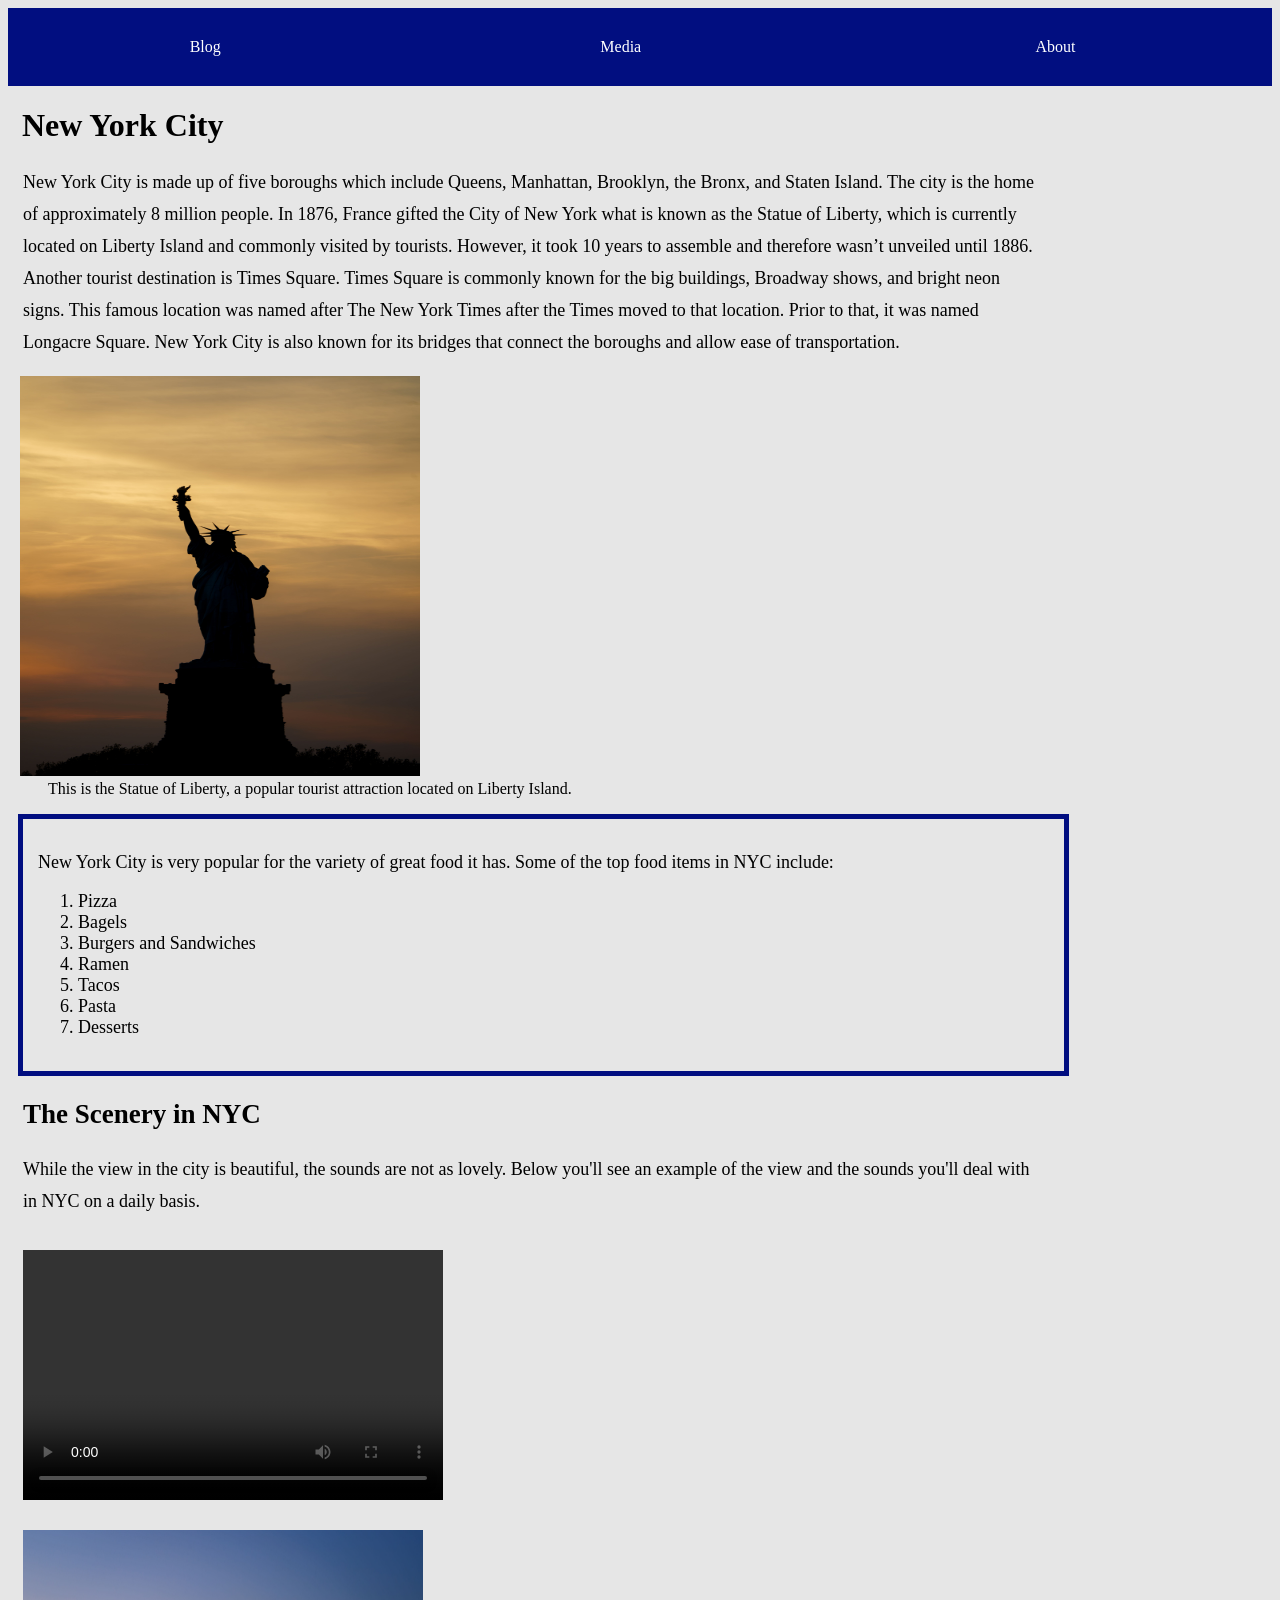
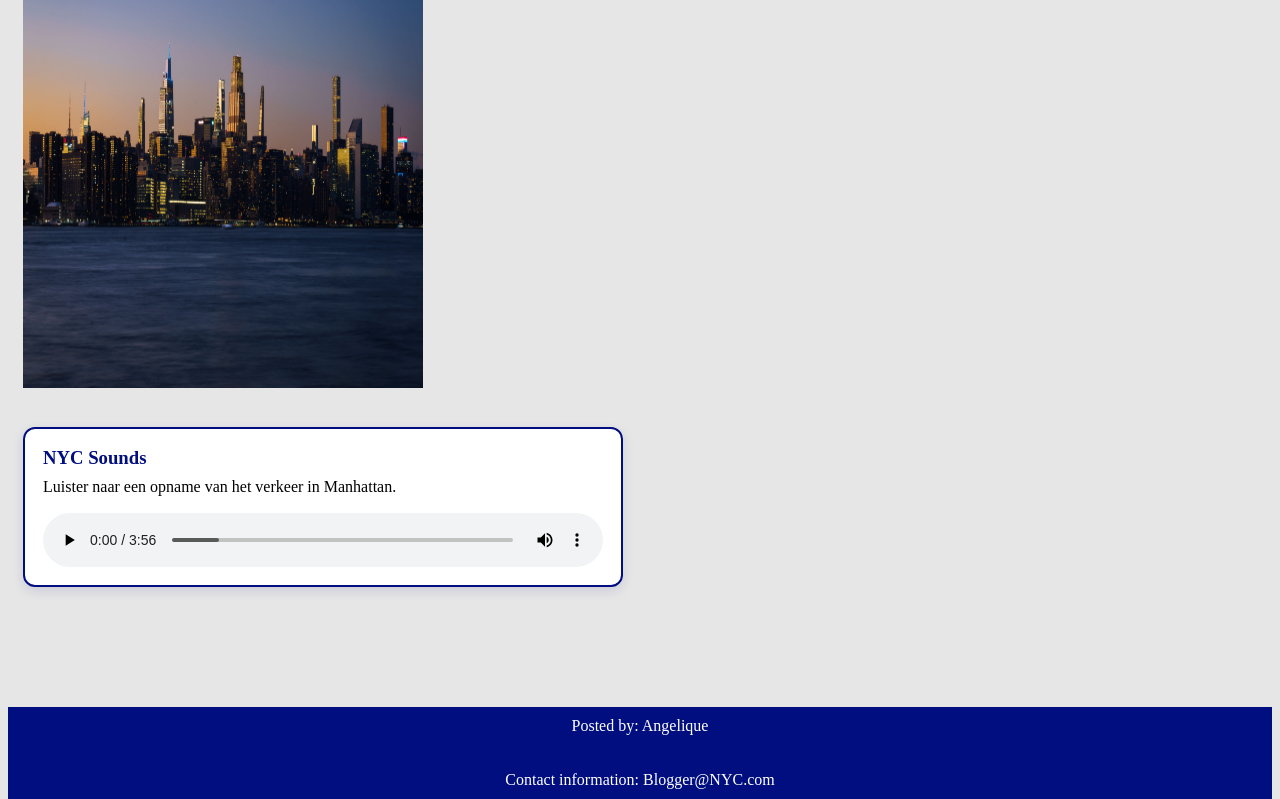
<file: Blog_Aside_Embed/index.html>
<!doctype html>
<html>
  <head>
    <link rel="stylesheet" href="styles.css" />
  </head>
  <body>
    <nav>
      <ul>
        <li><a href="">Blog</a></li>
        <li><a href="">Media</a></li>
        <li><a href=""> About</a></li>
        <li></li>
      </ul>
    </nav>
    <header>
      <h1>New York City</h1>
    </header>
    <main>
      <section id="blog">
        <article>
          <p>
            New York City is made up of five boroughs which include Queens,
            Manhattan, Brooklyn, the Bronx, and Staten Island. The city is the
            home of approximately 8 million people. In 1876, France gifted the
            City of New York what is known as the Statue of Liberty, which is
            currently located on Liberty Island and commonly visited by
            tourists. However, it took 10 years to assemble and therefore wasn’t
            unveiled until 1886. Another tourist destination is Times Square.
            Times Square is commonly known for the big buildings, Broadway
            shows, and bright neon signs. This famous location was named after
            The New York Times after the Times moved to that location. Prior to
            that, it was named Longacre Square. New York City is also known for
            its bridges that connect the boroughs and allow ease of
            transportation.
          </p>
        </article>
      </section>
      <figure>
        <img src="pexels-mateusz-17085986.jpg" />
        <figcaption>
          This is the Statue of Liberty, a popular tourist attraction located on
          Liberty Island.
        </figcaption>
      </figure>
      <aside>
        <p>
          New York City is very popular for the variety of great food it has.
          Some of the top food items in NYC include:
        </p>
        <ol>
          <li>Pizza</li>
          <li>Bagels</li>
          <li>Burgers and Sandwiches</li>
          <li>Ramen</li>
          <li>Tacos</li>
          <li>Pasta</li>
          <li>Desserts</li>
        </ol>
      </aside>
      <section id="media">
        <article>
          <h2>The Scenery in NYC</h2>
          <p>
            While the view in the city is beautiful, the sounds are not as
            lovely. Below you'll see an example of the view and the sounds
            you'll deal with in NYC on a daily basis.
          </p>
        </article>
        <video controls="" src="14682540_1080_1920_30fps.mp4"></video>
        <embed src="skylineNYC.jpg" />
        <figure class="audio-player">
          <figcaption>
            <h3 id="audio-title">NYC Sounds</h3>
            <p id="audio-description">
              Luister naar een opname van het verkeer in Manhattan.
            </p>
          </figcaption>
          <audio
            controls
            preload="metadata"
            aria-labelledby="audio-title audio-description"
          >
            <source
              src="jonathanslattermusic-manhattan-traffic-2-new-york-city-1994-486893.mp3"
              type="audio/mpeg"
            />
            Je browser ondersteunt geen audio. Je kunt het
            <a href="jonathanslattermusic-manhattan-traffic-2-new-york-city-1994-486893.mp3">
              audiobestand downloaden
            </a>.
          </audio>
        </figure>
      </section>
    </main>

    <footer id="about">
      <p>Posted by: Angelique</p>
      <p>Contact information: Blogger@NYC.com</p>
    </footer>
  </body>
</html>
</file>
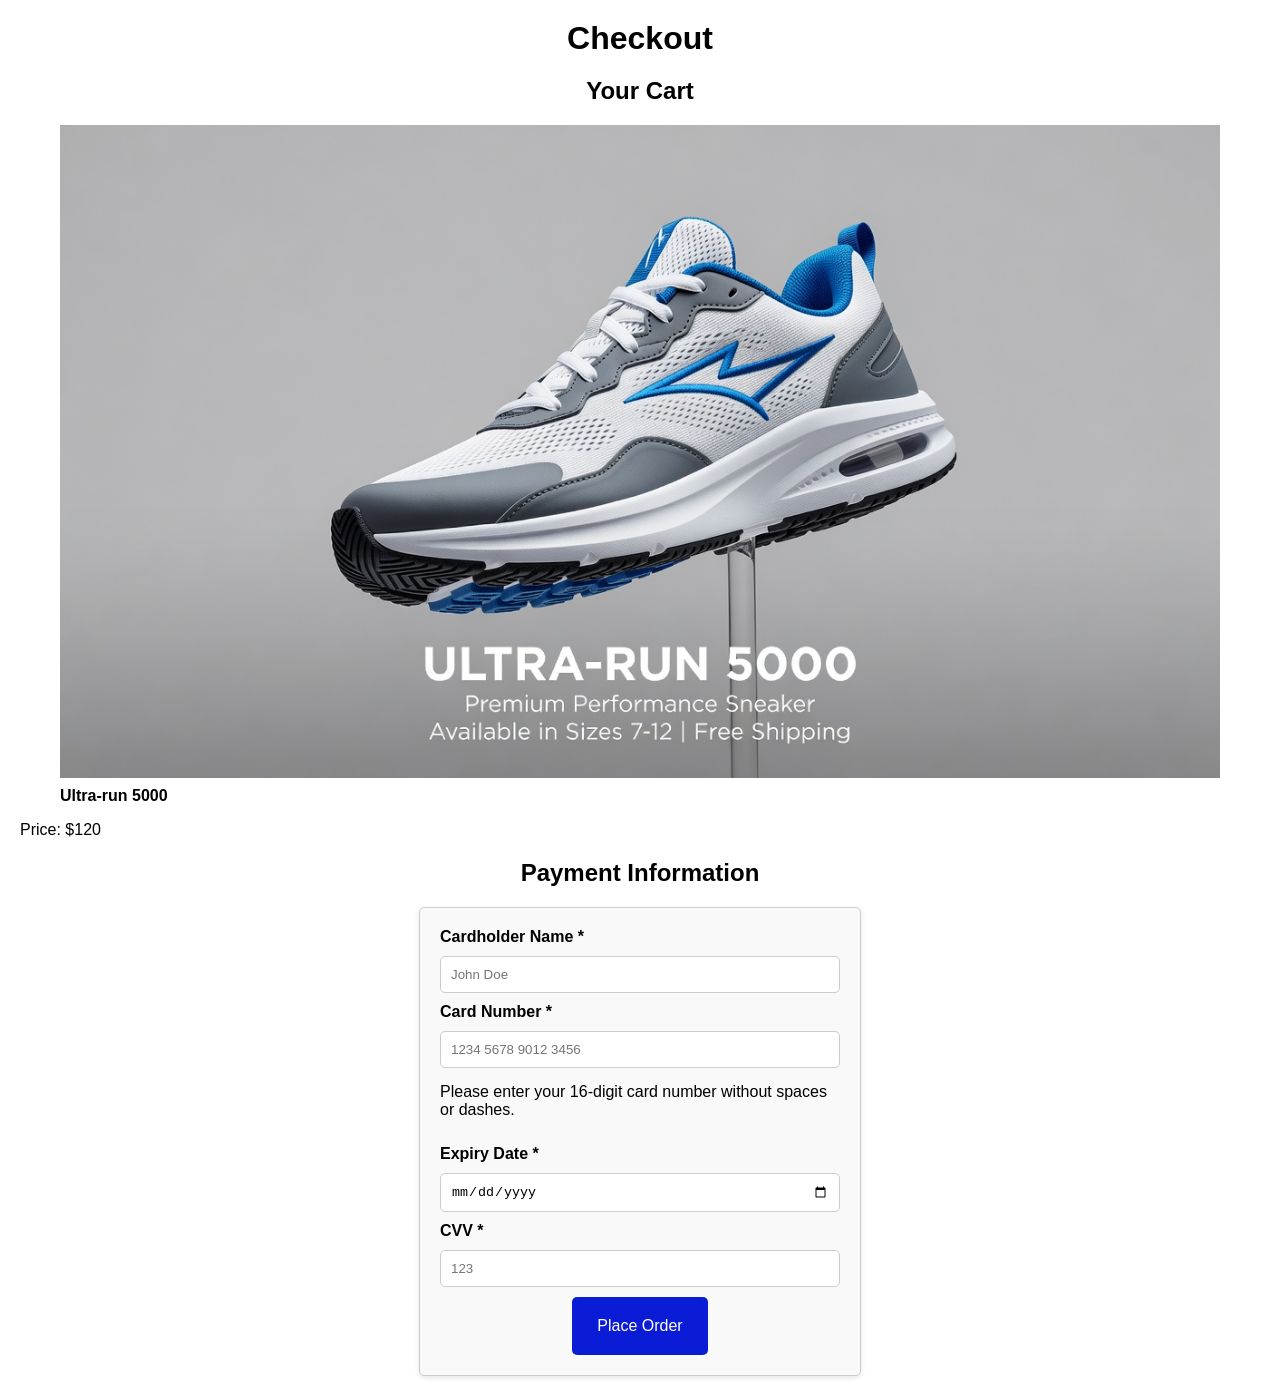
<file: CheckoutPage/index.html>
<!doctype html>

<html lang="en">
  <head>
    <meta name="viewport" content="width=device-width, initial-scale=1.0" />
    <meta charset="UTF-8" />

    <link rel="stylesheet" href="styles.css" />
    <title>Checkout Page</title>
  </head>

  <body>
    <header>
      <h1>Checkout</h1>
    </header>

    <main>
      <section aria-labelledby="cart-heading">
        <h2 id="cart-heading">Your Cart</h2>

        <figure>
          <img src="sneaker_afb.jpg" alt="Sneaker" />
          <figcaption>Ultra-run 5000</figcaption>
          <!-- figure caption for the product -->
        </figure>
        <!-- figure element for the product image and caption -->

        <p>Price: $120</p>
      </section>

      <section aria-labelledby="payment-heading">
        <!-- section for payment information -->
        <h2 id="payment-heading">Payment Information</h2>
        <form class="checkout-form">
          <label for="card-name">
            Cardholder Name <span aria-hidden="true">*</span>
          </label>
          <input
            id="card-name"
            type="text"
            name="card-name"
            placeholder="John Doe"
            autocomplete="cc-name"
            required
          />

          <label for="card-number">
            Card Number <span aria-hidden="true">*</span>
          </label>
          <input
            id="card-number"
            type="text"
            name="card-number"
            placeholder="1234 5678 9012 3456"
            inputmode="numeric"
            autocomplete="cc-number"
            aria-describedby="card-number-help"
            required
          />
          <p id="card-number-help">
            Please enter your 16-digit card number without spaces or dashes.
          </p>

          <label for="card-date">
            Expiry Date <span aria-hidden="true">*</span>
          </label>
          <input
            id="card-date"
            type="date"
            name="card-date"
            autocomplete="cc-exp"
            required
          />

          <label for="card-cvv"> CVV <span aria-hidden="true">*</span> </label>
          <input
            id="card-cvv"
            type="text"
            name="card-cvv"
            placeholder="123"
            inputmode="numeric"
            autocomplete="cc-csc"
            required
          />

          <button id="submit" type="submit">Place Order</button>
        </form>
      </section>
    </main>
  </body>
</html>
</file>
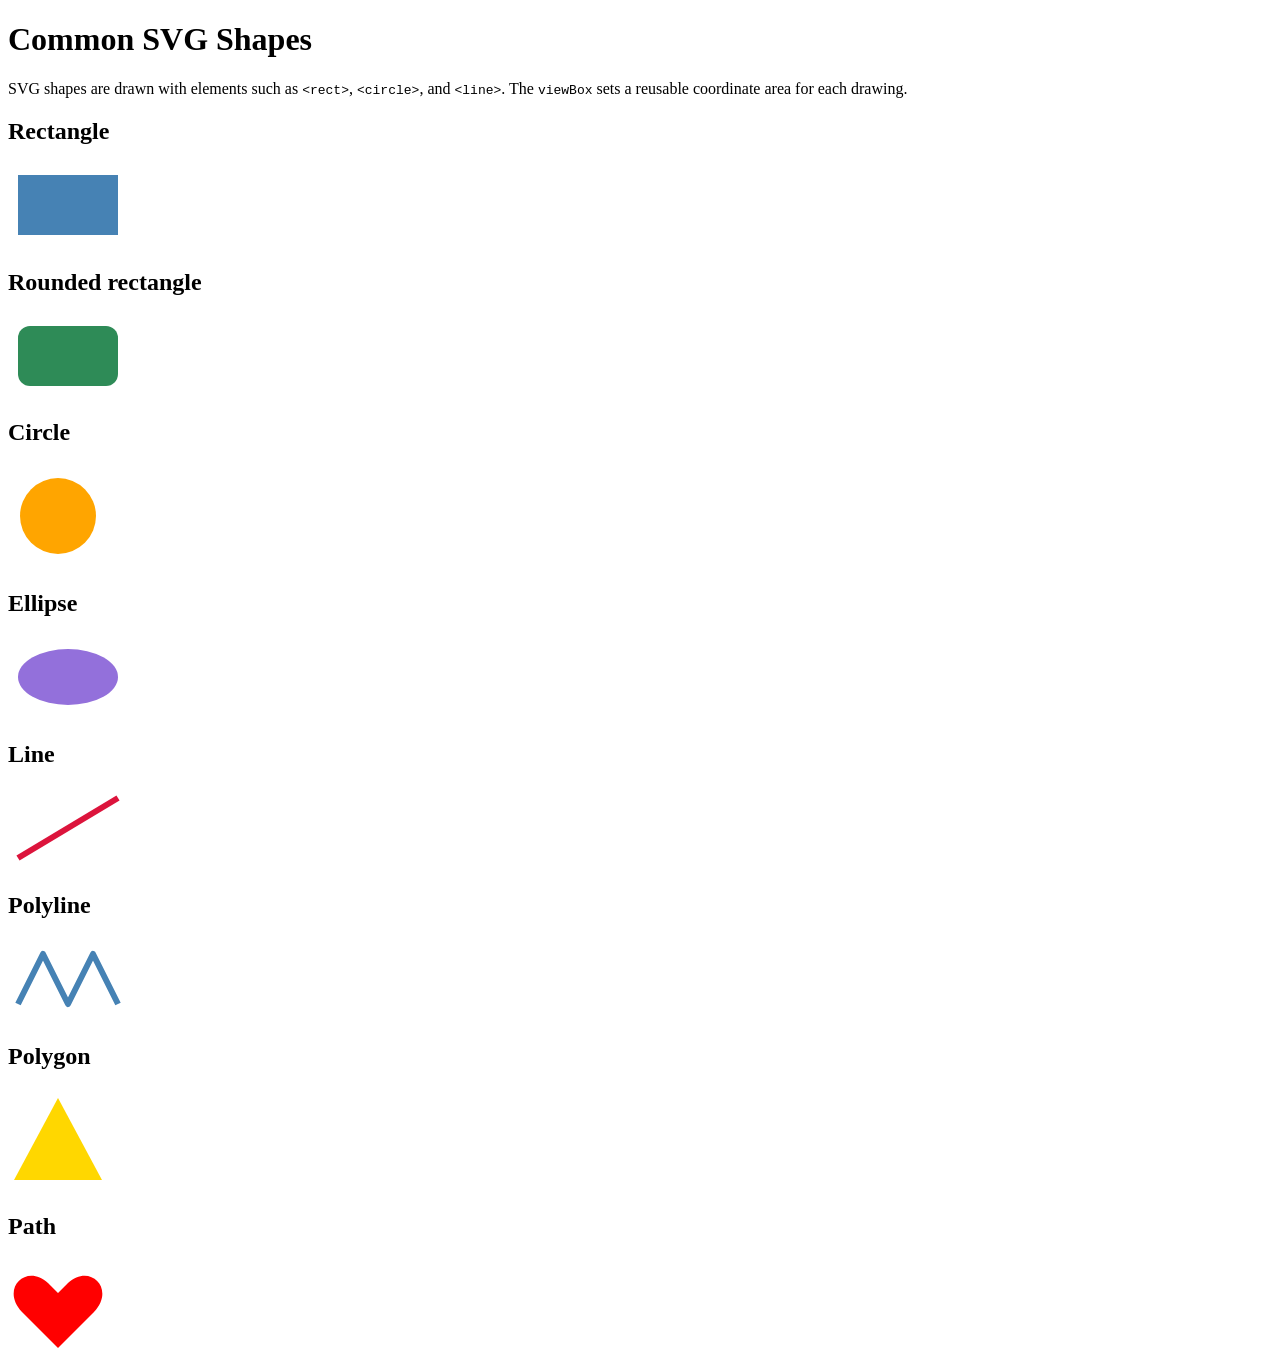
<file: Html_SVG/index.html>
<!DOCTYPE html>
<html lang="en">
  <head>
    <meta charset="UTF-8" />
    <meta name="viewport" content="width=device-width, initial-scale=1.0" />
    <title>Common SVG Shapes</title>
  </head>

  <body>
    <main>
      <h1>Common SVG Shapes</h1>
      <p>
        SVG shapes are drawn with elements such as <code>&lt;rect&gt;</code>,
        <code>&lt;circle&gt;</code>, and <code>&lt;line&gt;</code>. The
        <code>viewBox</code> sets a reusable coordinate area for each drawing.
      </p>

      <section>
        <h2>Rectangle</h2>
        <svg viewBox="0 0 120 80" width="120" height="80" role="img" aria-label="Blue rectangle">
          <rect x="10" y="10" width="100" height="60" fill="steelblue" />
        </svg>
      </section>

      <section>
        <h2>Rounded rectangle</h2>
        <svg viewBox="0 0 120 80" width="120" height="80" role="img" aria-label="Green rounded rectangle">
          <rect x="10" y="10" width="100" height="60" rx="12" fill="seagreen" />
        </svg>
      </section>

      <section>
        <h2>Circle</h2>
        <svg viewBox="0 0 100 100" width="100" height="100" role="img" aria-label="Orange circle">
          <circle cx="50" cy="50" r="38" fill="orange" />
        </svg>
      </section>

      <section>
        <h2>Ellipse</h2>
        <svg viewBox="0 0 120 80" width="120" height="80" role="img" aria-label="Purple ellipse">
          <ellipse cx="60" cy="40" rx="50" ry="28" fill="mediumpurple" />
        </svg>
      </section>

      <section>
        <h2>Line</h2>
        <svg viewBox="0 0 120 80" width="120" height="80" role="img" aria-label="Red diagonal line">
          <line x1="10" y1="70" x2="110" y2="10" stroke="crimson" stroke-width="6" />
        </svg>
      </section>

      <section>
        <h2>Polyline</h2>
        <svg viewBox="0 0 120 80" width="120" height="80" role="img" aria-label="Blue zigzag line">
          <polyline
            points="10,65 35,15 60,65 85,15 110,65"
            fill="none"
            stroke="steelblue"
            stroke-width="6"
            stroke-linejoin="round"
          />
        </svg>
      </section>

      <section>
        <h2>Polygon</h2>
        <svg viewBox="0 0 100 100" width="100" height="100" role="img" aria-label="Yellow triangle">
          <polygon points="50,8 94,90 6,90" fill="gold" />
        </svg>
      </section>

      <section>
        <h2>Path</h2>
        <svg viewBox="0 0 100 100" width="100" height="100" role="img" aria-label="Red heart">
          <path
            fill="red"
            d="M50 88 14 52C-8 29 18 3 40 23L50 33 60 23C82 3 108 29 86 52Z"
          />
        </svg>
      </section>
    </main>
  </body>
</html>
</file>
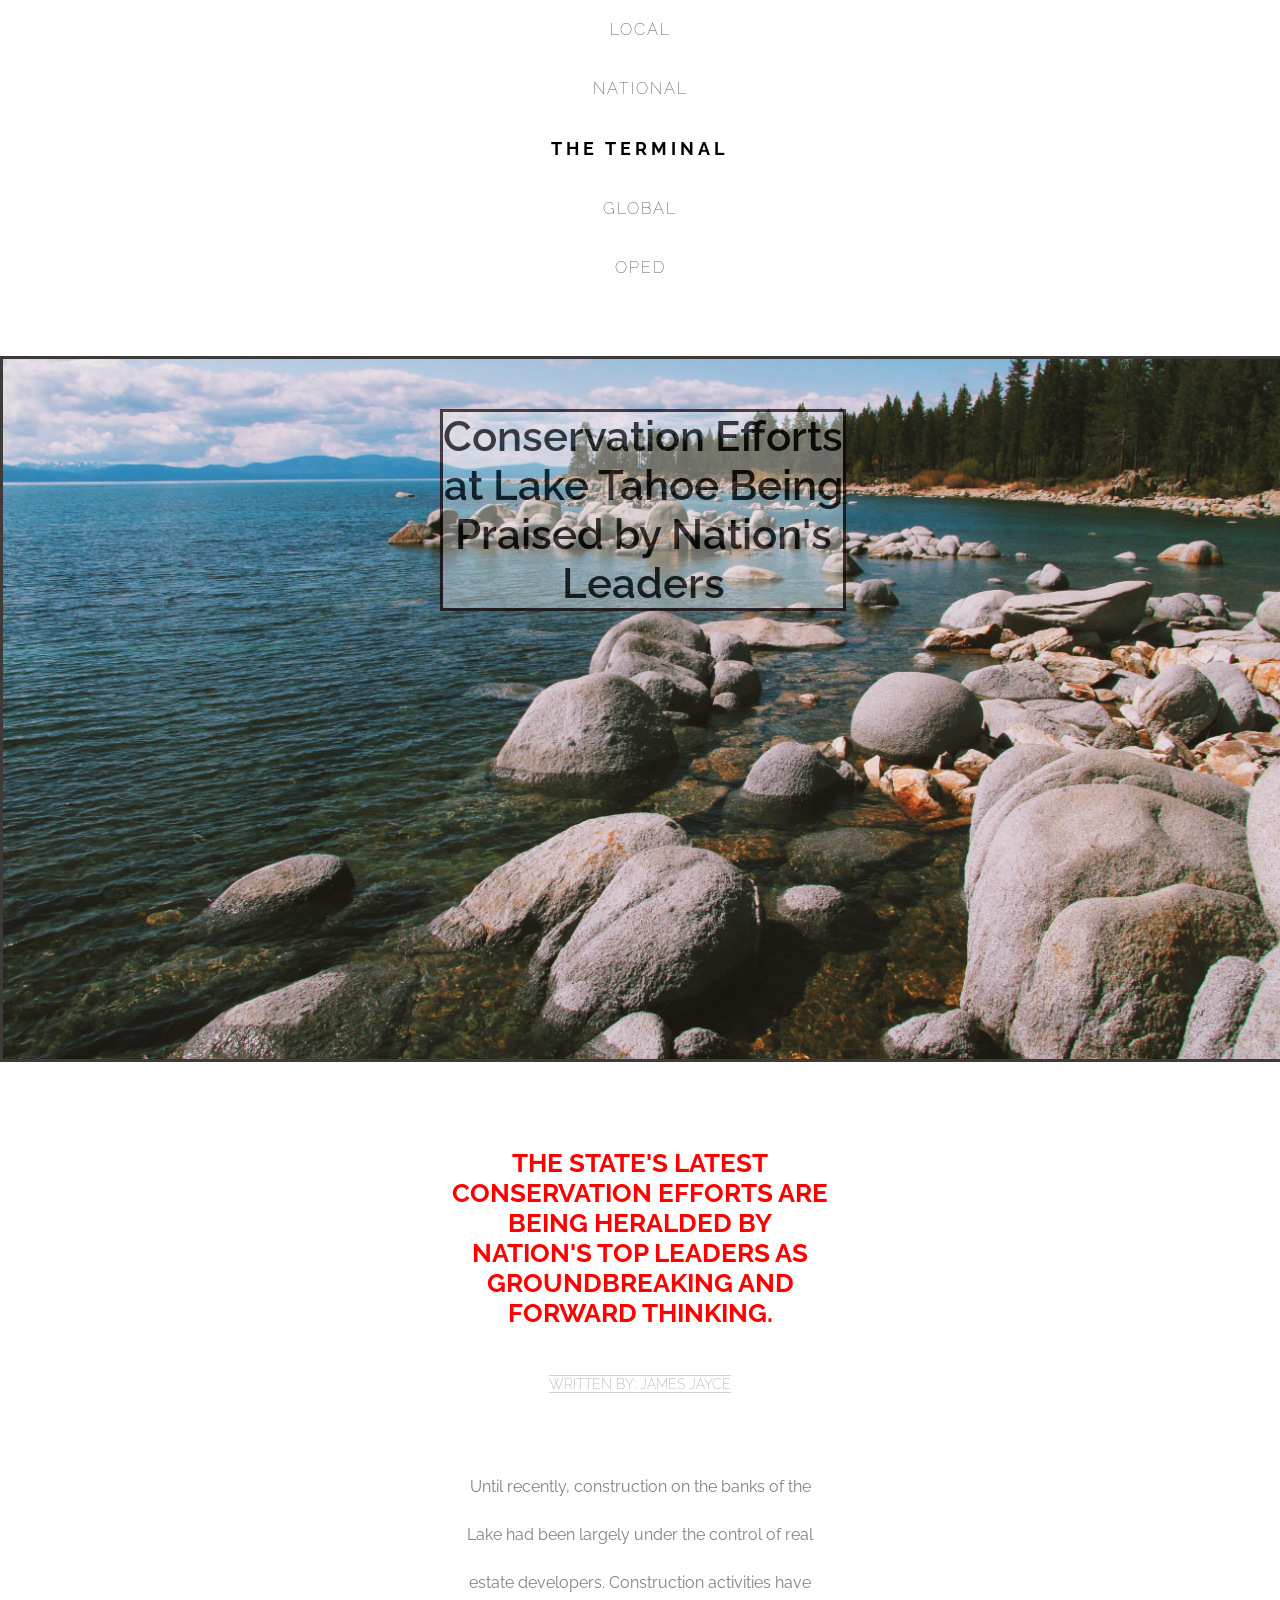
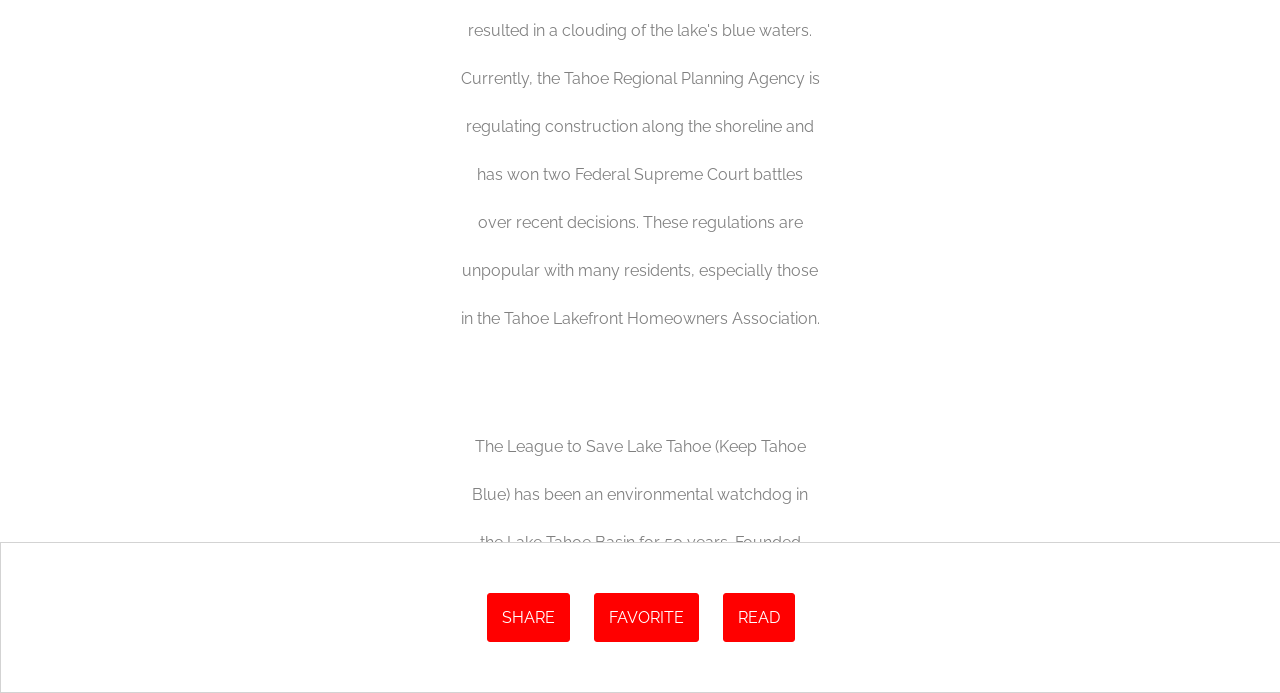
<file: LakeTahoeBoxModel/index.html>
<!doctype html>
<html>
  <head>
    <title>The Terminal - Your Source for Fact-Based News</title>
    <link
      href="https://fonts.googleapis.com/css?family=Amatic+SC|Raleway:100,200,600,700"
      rel="stylesheet"
    />
    <link rel="stylesheet" href="styles.css" />
  </head>
  <body>
    <nav class="navigation">
      <ul>
        <li>LOCAL</li>
        <li>NATIONAL</li>
        <li class="logo">THE TERMINAL</li>
        <li>GLOBAL</li>
        <li>OPED</li>
        <li class="donate">DONATE</li>
      </ul>
    </nav>

    <div id="banner">
      <div class="content">
        <h1>
          Conservation Efforts at Lake Tahoe Being Praised by Nation's Leaders
        </h1>
      </div>
    </div>

    <div id="main" class="content">
      <h3>
        THE STATE'S LATEST CONSERVATION EFFORTS ARE BEING HERALDED BY NATION'S
        TOP LEADERS AS GROUNDBREAKING AND FORWARD THINKING.
      </h3>
      <span class="byline">WRITTEN BY: JAMES JAYCE</span>
      <p>
        Until recently, construction on the banks of the Lake had been largely
        under the control of real estate developers. Construction activities
        have resulted in a clouding of the lake's blue waters. Currently, the
        Tahoe Regional Planning Agency is regulating construction along the
        shoreline and has won two Federal Supreme Court battles over recent
        decisions. These regulations are unpopular with many residents,
        especially those in the Tahoe Lakefront Homeowners Association.
      </p>

      <p>
        The League to Save Lake Tahoe (Keep Tahoe Blue) has been an
        environmental watchdog in the Lake Tahoe Basin for 50 years. Founded
        when a proposal to build a four-lane highway around the lake (with a
        bridge over the entrance to Emerald Bay) was proposed in 1957, the
        League has thwarted poorly designed development projects and
        environmentally unsound planning. The League embraces responsible and
        diversified use of the Lake's resources while protecting and restoring
        its natural attributes.
      </p>

      <div class="pull-quote">
        <h2>
          "THE LEAGUE EMBRACES RESPONSIBLE AND DIVERSIFIED USE OF THE LAKE'S
          RESOURCES WHILE PROTECTING AND RESTORING ITS NATURAL ATTRIBUTES"
        </h2>
      </div>

      <p>
        Since 1980, the Lake Tahoe Interagency Monitoring Program (LTIMP) has
        been measuring stream discharge and concentrations of nutrients and
        sediment in up to 10 tributary streams in the Lake Tahoe Basin,
        California-Nevada. The objectives of the LTIMP are to acquire and
        disseminate the water quality information necessary to support
        science-based environmental planning and decision making in the basin.
        The LTIMP is a cooperative program with support from 12 federal and
        state agencies with interests in the Tahoe Basin. This data set,
        together with more recently acquired data on urban runoff water quality,
        is being used by the Lahontan Regional Water Quality Control Board to
        develop a program (mandated by the Clean Water Act) to limit the flux of
        nutrients and fine sediment to the Lake.
      </p>

      <p>
        UC Davis remains a primary steward of the lake. The UC Davis Tahoe
        Environmental Research Center is dedicated to research, education and
        public outreach, and to providing objective scientific information for
        restoration and sustainable use of the Lake Tahoe Basin. Each year, it
        produces a well-publicized "State of the Lake" assessment report.
      </p>
    </div>

    <div class="share">
      <a href="#">SHARE</a>
      <a href="#">FAVORITE</a>
      <a href="#">READ</a>
    </div>
  </body>
</html>
</file>
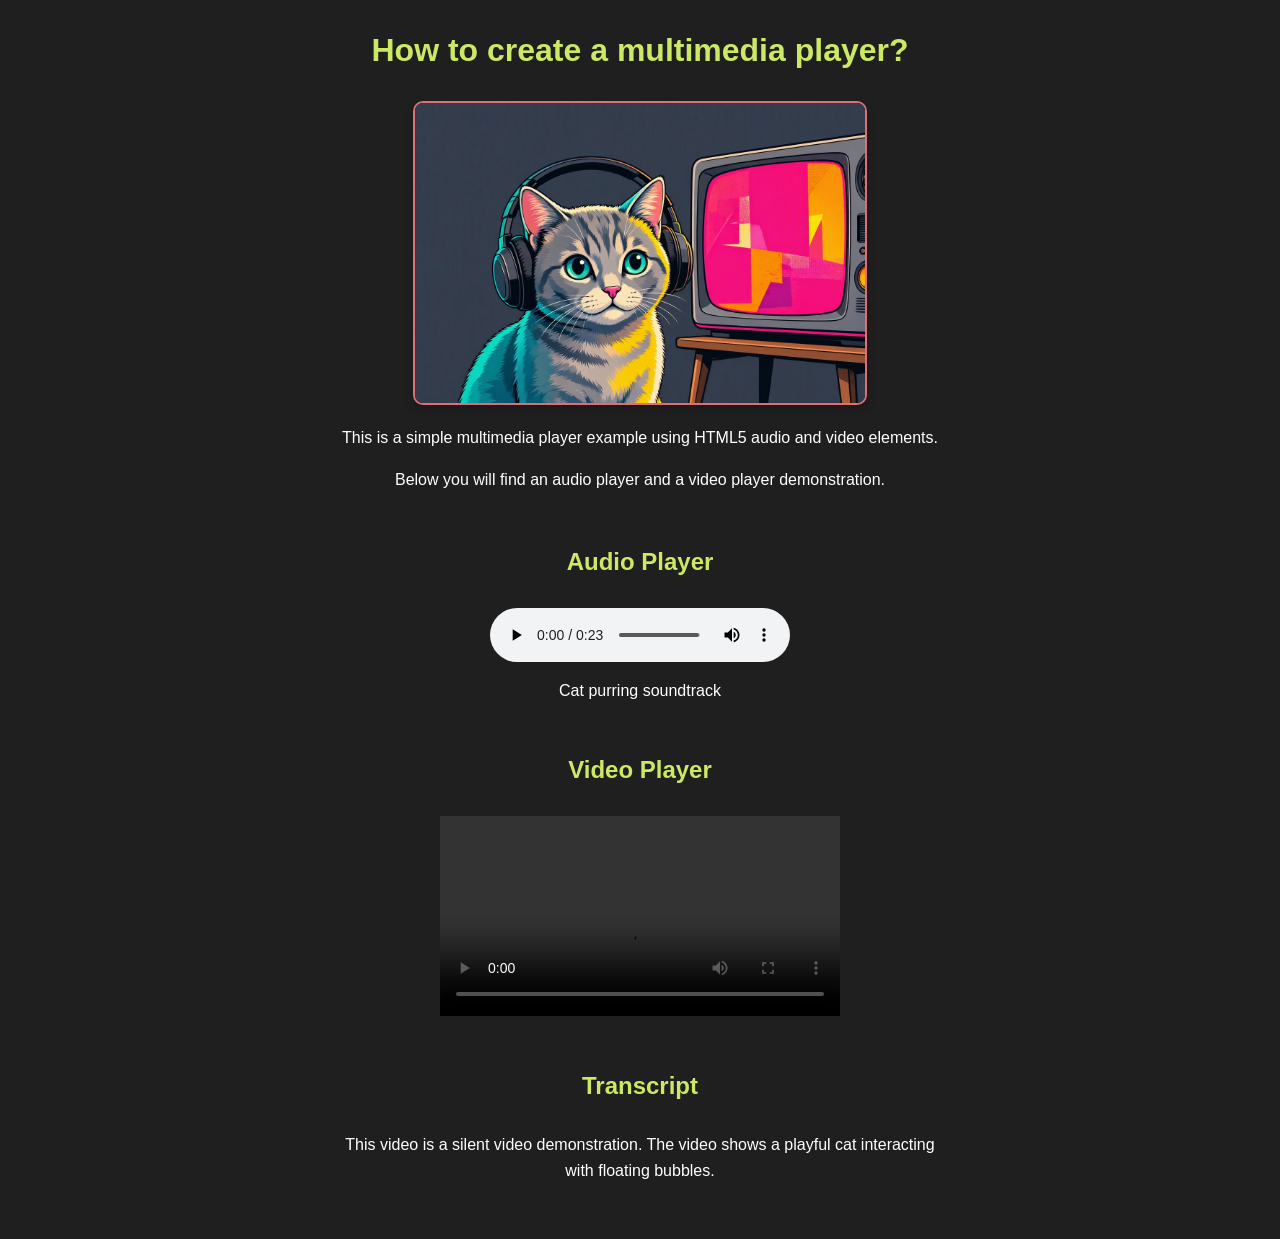
<file: MultiMediaPlayer/index.html>
<!doctype html>
<html lang="en">
  <head>
    <meta name="viewport" content="width=device-width, initial-scale=1.0" />
    <meta charset="UTF-8" />
    <link rel="stylesheet" href="styles.css" />
    <title>Multimedia Player</title>
  </head>
  <body>
    <h1>How to create a multimedia player?</h1>
    <img src="headphoneCat.jpg" alt="cat with headphones" width="450" />
    <p>
      This is a simple multimedia player example using HTML5 audio and video
      elements.
    </p>
    <p>Below you will find an audio player and a video player demonstration.</p>

    <section>
      <h2>Audio Player</h2>

      <figure>
        <audio controls aria-label="cat-soundtrack">
          <source src="real-cat-purring-sound-354510.mp3" type="audio/mp3" />
        </audio>
        <figcaption>Cat purring soundtrack</figcaption>
      </figure>
    </section>

    <section>
      <h2>Video Player</h2>

      <video controls width="400" aria-label="cat-bubbles">
        <source src="cat-video-small.mp4" type="video/mp4" />

        <!-- Subtitles track for the video 
        <track src="" kind="subtitles" srclang="en" label="English" /> -->
      </video>
    </section>

    <section>
      <h2>Transcript</h2>

      <p>
        This video is a silent video demonstration. The video shows a playful
        cat interacting with floating bubbles.
      </p>
    </section>
  </body>
</html>
</file>
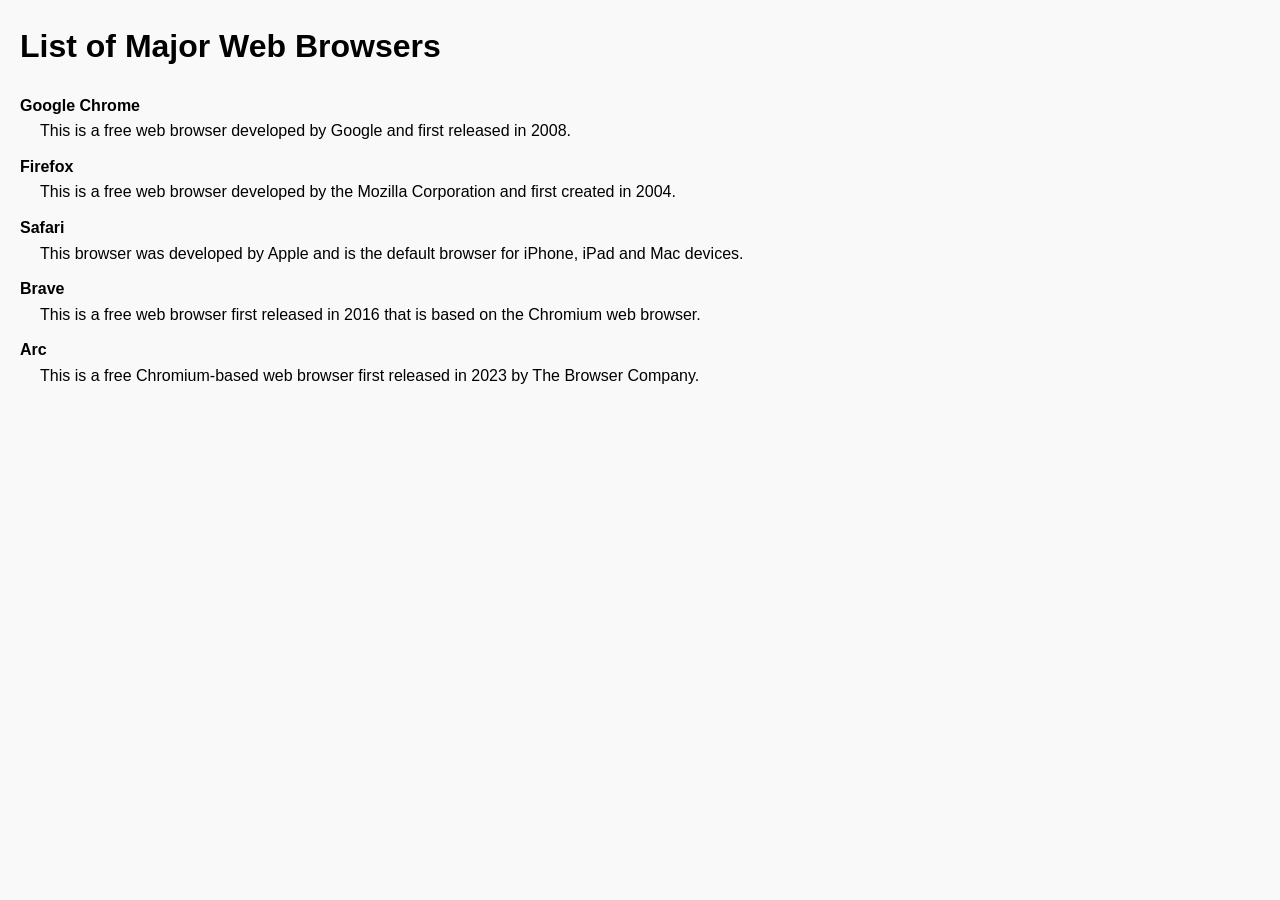
<file: pag_dl_dt_dd/index.html>
<!doctype html>

<html lang="en">
  <head>
    <meta charset="UTF-8" />
    <link rel="stylesheet" href="styles.css" />

    <meta name="viewport" content="width=device-width, initial-scale=1.0" />

    <title>List of Browsers and Descriptions</title>
  </head>

  <body>
    <h1>List of Major Web Browsers</h1>

    <dl>
      <!-- Definition list for major web browsers -->
      <dt>Google Chrome</dt>
      <!-- Definition term for Google Chrome -->

      <dd>
        <!-- Definition description for Google Chrome -->
        This is a free web browser developed by Google and first released in
        2008.
      </dd>

      <dt>Firefox</dt>
      <!-- Definition term for Firefox -->

      <dd>
        <!-- Definition description for Firefox -->
        This is a free web browser developed by the Mozilla Corporation and
        first created in 2004.
      </dd>

      <dt>Safari</dt>
      <!-- Definition term for Safari -->

      <dd>
        <!-- Definition description for Safari -->
        This browser was developed by Apple and is the default browser for
        iPhone, iPad and Mac devices.
      </dd>

      <dt>Brave</dt>
      <!-- Definition term for Brave -->

      <dd>
        <!-- Definition description for Brave -->
        This is a free web browser first released in 2016 that is based on the
        Chromium web browser.
      </dd>

      <dt>Arc</dt>
      <!-- Definition term for Arc -->

      <dd>
        <!-- Definition description for Arc -->
        This is a free Chromium-based web browser first released in 2023 by The
        Browser Company.
      </dd>
    </dl>
  </body>
</html>
</file>
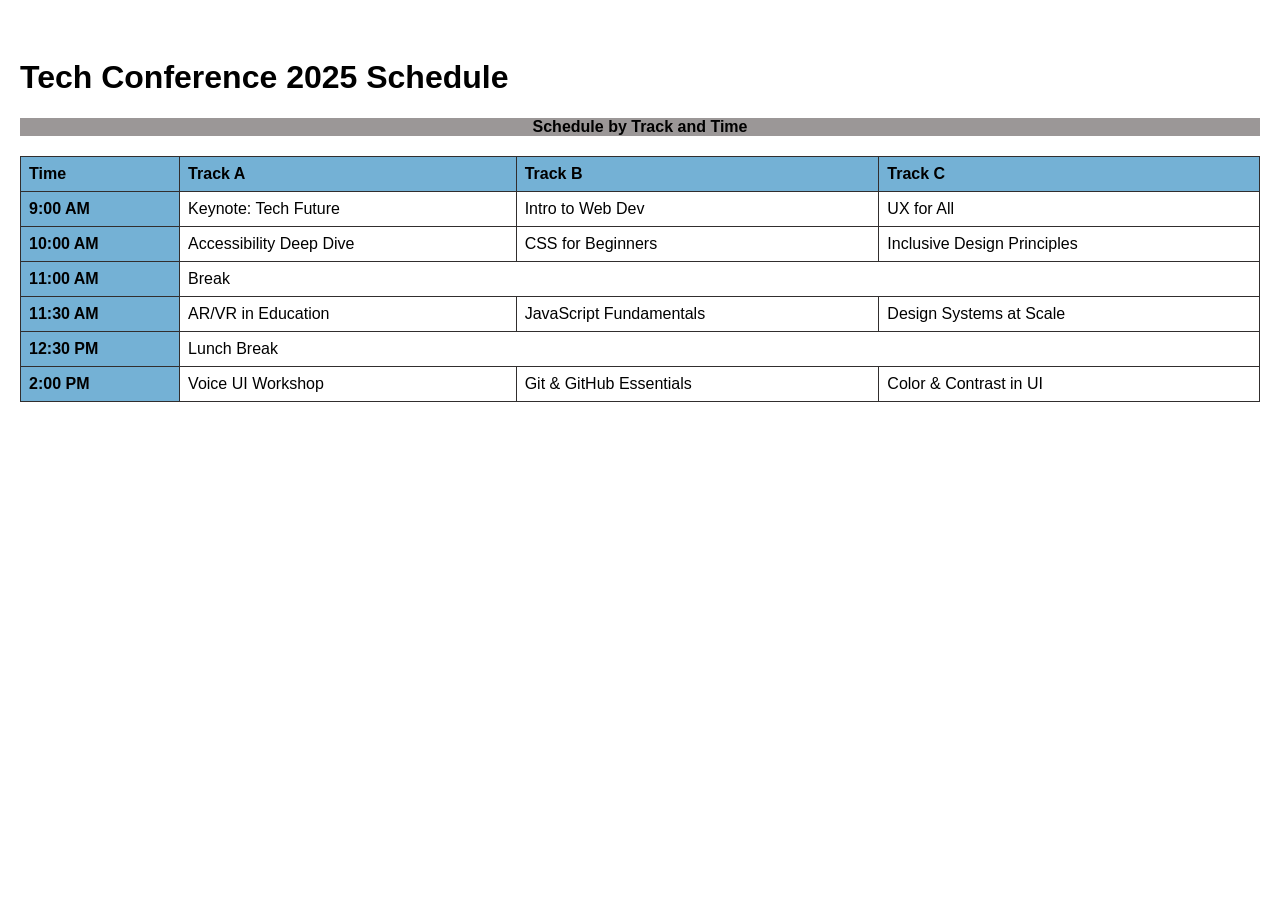
<file: TablesTech/index.html>
<!doctype html>

<html lang="en">
  <head>
     
    <meta charset="UTF-8" />

     
    <title>Tech Conference 2025 Schedule</title>
    <link rel="stylesheet" href="styles.css" />
  </head>

  <body>
    <h1>Tech Conference 2025 Schedule</h1>

    <table>
      <caption>
        <!-- Caption for the table aka subtitle -->
        Schedule by Track and Time
      </caption>

      <thead>
        <tr>
          <th scope="col">Time</th>
          <!-- scope for column header -->

          <th scope="col">Track A</th>

          <th scope="col">Track B</th>

          <th scope="col">Track C</th>
        </tr>
      </thead>

      <tbody>
        <tr>
          <th scope="row">9:00 AM</th>

          <td>Keynote: Tech Future</td>

          <td>Intro to Web Dev</td>

          <td>UX for All</td>
        </tr>

        <tr>
          <th scope="row">10:00 AM</th>

          <td>Accessibility Deep Dive</td>

          <td>CSS for Beginners</td>

          <td>Inclusive Design Principles</td>
        </tr>

        <tr>
          <th scope="row">11:00 AM</th>

          <td colspan="3">Break</td>
          <!-- colspan for spanning all columns -->
        </tr>

        <tr>
          <th scope="row">11:30 AM</th>

          <td>AR/VR in Education</td>

          <td>JavaScript Fundamentals</td>

          <td>Design Systems at Scale</td>
        </tr>

        <tr>
          <th scope="row">12:30 PM</th>

          <td colspan="3">Lunch Break</td>
        </tr>

        <tr>
          <th scope="row">2:00 PM</th>

          <td>Voice UI Workshop</td>

          <td>Git & GitHub Essentials</td>

          <td>Color & Contrast in UI</td>
        </tr>
      </tbody>
    </table>
  </body>
</html>
</file>
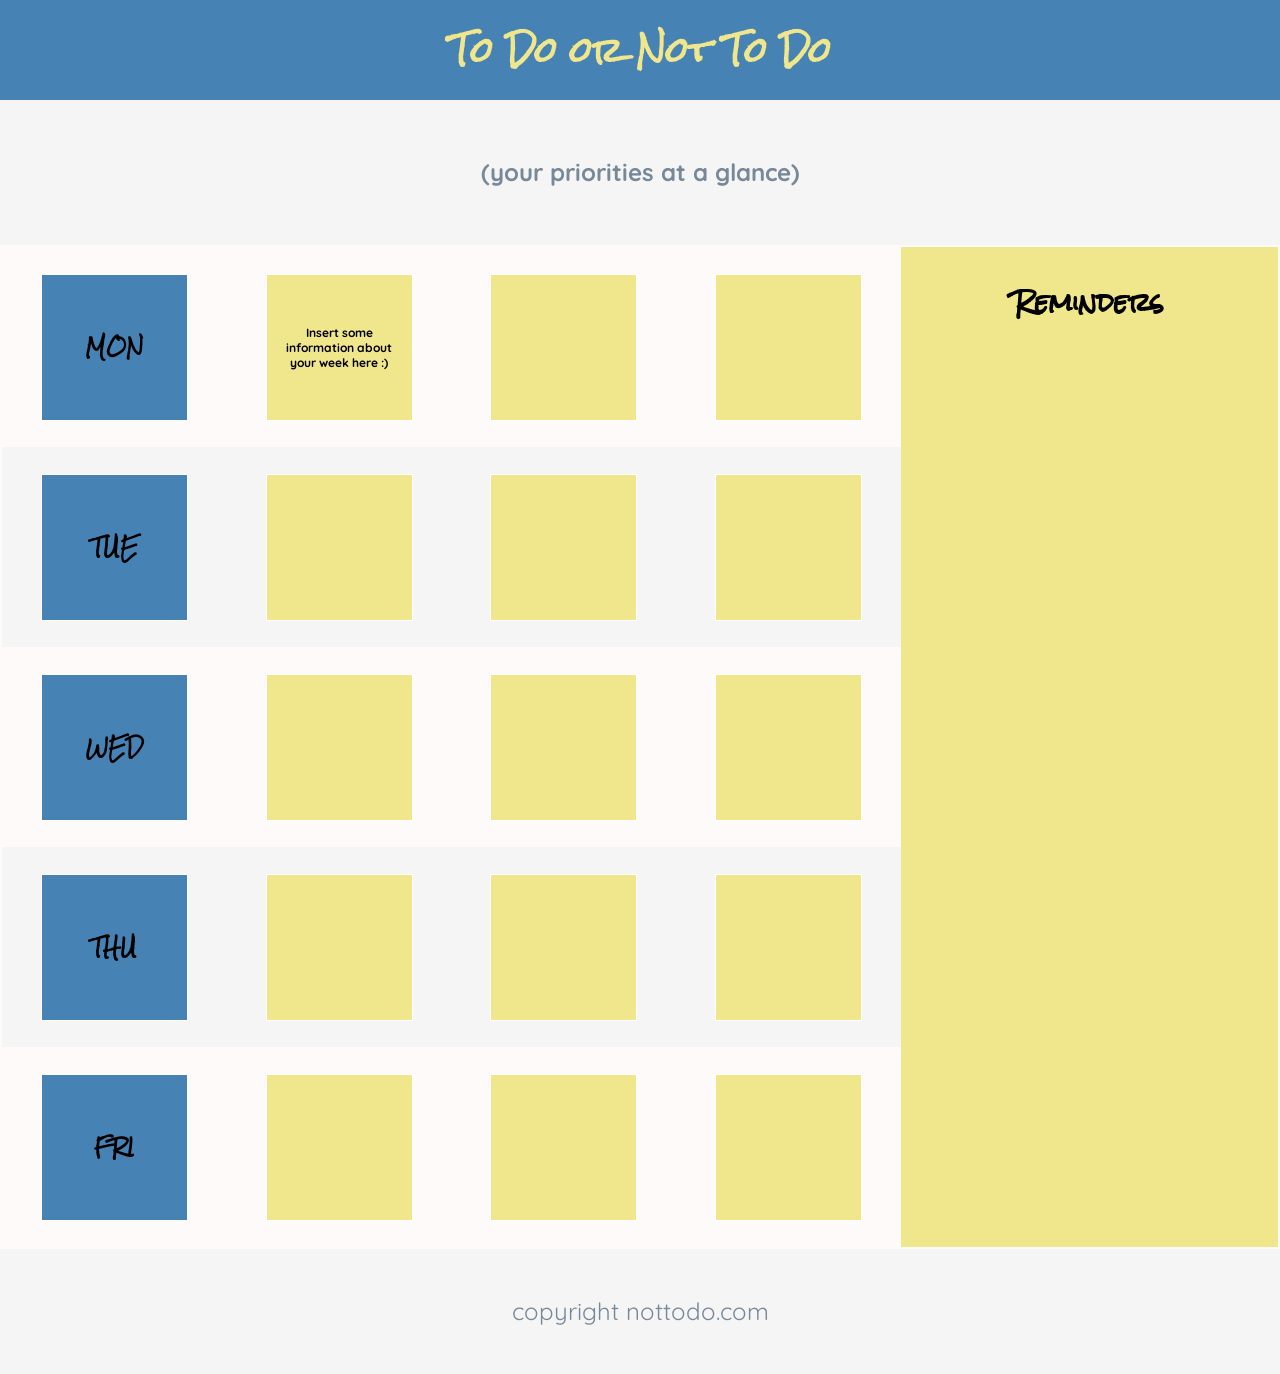
<file: ToDoFlexBox/index.html>
<html>
  <head>
    <title>To Do App</title>
    <link rel="stylesheet" href="styles.css" />
    <link
      href="https://fonts.googleapis.com/css?family=Quicksand"
      rel="stylesheet"
    />
    <link
      href="https://fonts.googleapis.com/css?family=Rock+Salt"
      rel="stylesheet"
    />
  </head>
  <body>
    <!-- Header -->
    <div id="header">
      <h1>To Do or Not To Do</h1>
      <h2 class="tagline">(your priorities at a glance)</h2>
    </div>

    <!-- App Container -->
    <div class="container">
      <!-- To Do Section -->
      <div class="week">
        <div class="row secondary-background">
          <div class="day square"><h3>MON</h3></div>
          <div class="task square">
            <p>Insert some information about your week here :)</p>
          </div>
          <div class="task square"></div>
          <div class="task square"></div>
        </div>
        <div class="row">
          <div class="day square"><h3>TUE</h3></div>
          <div class="task square"></div>
          <div class="task square"></div>
          <div class="task square"></div>
        </div>
        <div class="row secondary-background">
          <div class="day square"><h3>WED</h3></div>
          <div class="task square"></div>
          <div class="task square"></div>
          <div class="task square"></div>
        </div>
        <div class="row">
          <div class="day square"><h3>THU</h3></div>
          <div class="task square"></div>
          <div class="task square"></div>
          <div class="task square"></div>
        </div>
        <div class="row secondary-background">
          <div class="day square"><h3>FRI</h3></div>
          <div class="task square"></div>
          <div class="task square"></div>
          <div class="task square"></div>
        </div>
      </div>

      <!-- Reminders Section -->
      <div class="reminders">
        <h3>Reminders</h3>
      </div>
    </div>

    <!-- Footer -->
    <footer>
      <span class="tagline">copyright nottodo.com</span>
    </footer>
  </body>
</html>
</file>
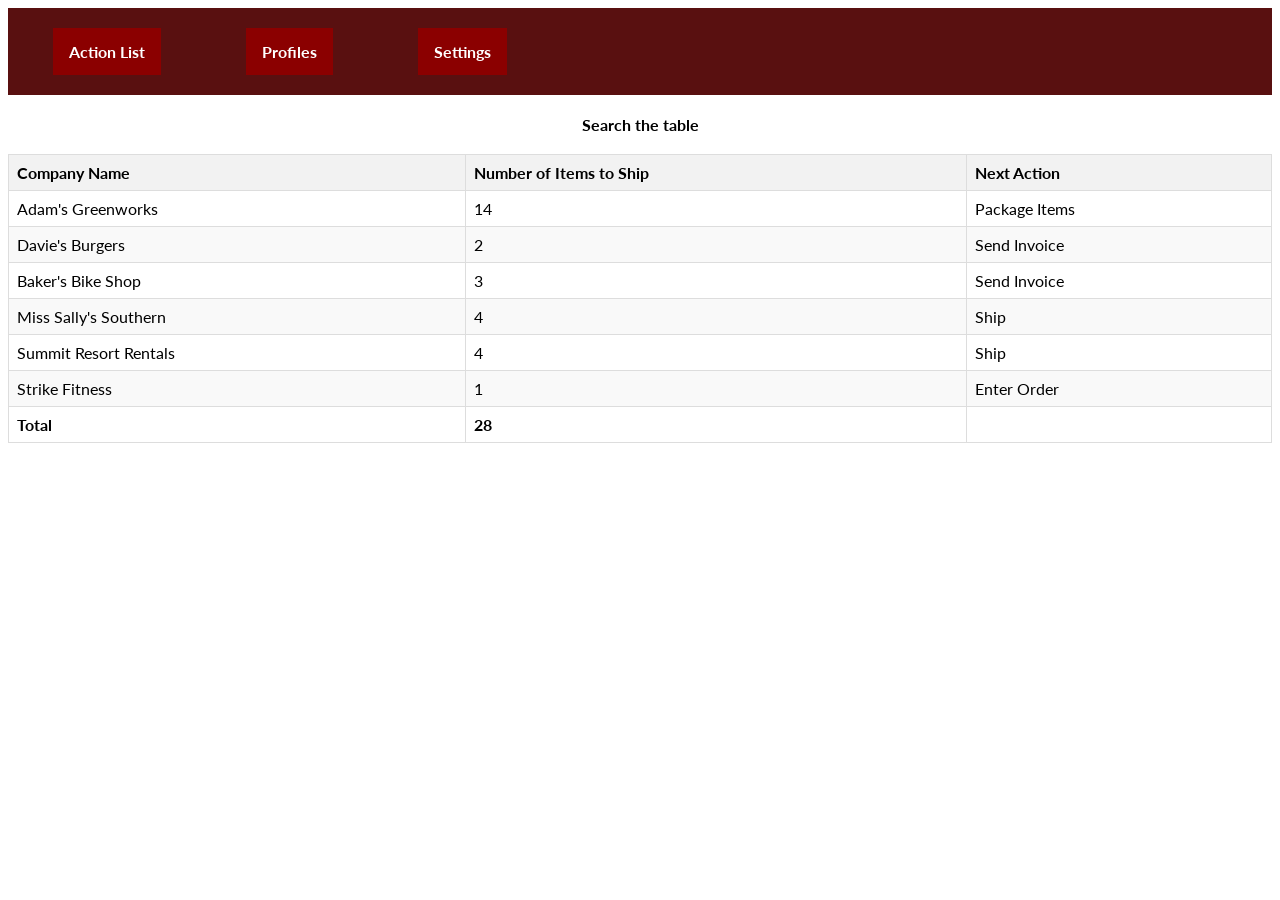
<file: WebFundamentals_CheatSheet/Tables/tables.html>
<!doctype html>
<html>
  <head>
    <title>Ship To It - Company Packing List</title>
    <link
      href="https://fonts.googleapis.com/css?family=Lato: 100,300,400,700|Luckiest+Guy|Oxygen:300,400"
      rel="stylesheet"
    />
    <link href="styles.css" type="text/css" rel="stylesheet" />
  </head>
  <body>
    <ul class="navigation">
      <li class="active">Action List</li>
      <li class="active">Profiles</li>
      <li class="active">Settings</li>
    </ul>

    <div class="search">Search the table</div>

    <table>
      <thead>
        <!-- Table Header -->
        <tr>
          <th>Company Name</th>
          <!-- Column Header -->
          <th>Number of Items to Ship</th>
          <th>Next Action</th>
        </tr>
      </thead>
      <tbody>
        <tr>
          <td>Adam's Greenworks</td>
          <!-- Row Data -->
          <td>14</td>
          <td>Package Items</td>
        </tr>
        <tr>
          <!-- Row -->
          <td>Davie's Burgers</td>
          <td>2</td>
          <td>Send Invoice</td>
        </tr>
        <tr>
          <td>Baker's Bike Shop</td>
          <td>3</td>
          <td>Send Invoice</td>
        </tr>
        <tr>
          <td>Miss Sally's Southern</td>
          <td>4</td>
          <td>Ship</td>
        </tr>
        <tr>
          <td>Summit Resort Rentals</td>
          <td>4</td>
          <td>Ship</td>
        </tr>
        <tr>
          <td>Strike Fitness</td>
          <td>1</td>
          <td>Enter Order</td>
        </tr>
      </tbody>
      <!-- End of Table Body -->
      <tfoot>
        <!-- Table Footer -->
        <tr>
          <td>Total</td>
          <td>28</td>
          <td></td>
        </tr>
      </tfoot>
    </table>
  </body>
</html>
</file>
<file: Blog_Aside_Embed/styles.css>
body {
  background: #e6e6e6;
}

nav ul {
  list-style-type: none;
  margin: 0;
  padding: 0;
  overflow: hidden;
  background-color: #010e80;
  display: table;
  width: 100%;
}

nav li {
  display: table-cell;
}

li a {
  display: block;
  color: white;
  text-align: center;
  padding: 30px 30px;
  text-decoration: none;
}

li a:hover {
  background-color: #111;
}

h2 a {
  padding: 33px 25px;
  color: white;
  text-decoration: none;
}

h2 a:hover {
  background-color: #111;
}

figcaption {
  text-align: left;
}

header {
  margin-left: 14px;
}

article {
  text-align: left;
  margin: 15px;
  max-width: 80%;
  font-size: 18px;
  line-height: 32px;
}

img {
  width: 400px;
  height: 400px;
  position: relative;
  right: 28px;
}

aside {
  left: 10px;
  border: 1px solid black;
  padding: 15px;
  max-width: 80%;
  position: relative;
  border-color: #010e80;
  border-width: 5px;
  font-size: 18px;
}

footer {
  position: relative;
  width: 100%;
  bottom: -100px;
  background-color: #010e80;
}

footer p {
  color: white;
  text-decoration: none;
  padding: 10px;
  text-align: center;
  width: 100%;
  box-sizing: border-box;
}

footer a {
  color: white;
  text-decoration: none;
  text-align: center;
  width: 100%;
}

video {
  display: block;
  width: 420px;
  height: 250px;
  padding: 15px;
}

audio {
  display: block;
  width: 100%;
}

.audio-player {
  max-width: 560px;
  margin: 20px 15px;
  padding: 18px;
  border: 2px solid #010e80;
  border-radius: 12px;
  background: #fff;
  box-shadow: 0 4px 12px rgb(1 14 128 / 12%);
}

.audio-player h3 {
  margin: 0 0 6px;
  color: #010e80;
}

.audio-player p {
  margin: 0 0 14px;
  line-height: 1.5;
}

embed {
  width: 400px;
  height: 458px;
  padding: 15px;
}
</file>
<file: CheckoutPage/styles.css>
body {
  font-family: Arial, sans-serif;
  margin: 0;
  padding: 0;
}

h1,
h2 {
  margin-top: 20px;
  margin-bottom: 20px;
  font-weight: bold;
  text-align: center;
}
section {
  margin: 20px;
}

img {
  max-width: 100%;
  height: auto;
}

figcaption {
  font-weight: bold;
  margin-top: 5px;
}

p {
  margin-top: 5px;
}
button {
  background-color: #4caf50;
  color: white;
  padding: 10px 20px;
  border: none;
  cursor: pointer;
}

button:hover {
  background-color: #45a049;
}

.checkout-form {
  display: flex;
  flex-direction: column;
  gap: 10px;
  border: 1px solid #ccc;
  padding: 20px;
  border-radius: 5px;
  max-width: 400px;
  margin: 0 auto;
  box-shadow: 0 2px 5px rgba(0, 0, 0, 0.1);
  background-color: #f9f9f9;
}
input {
  padding: 10px;
  border: 1px solid #ccc;
  border-radius: 5px;
}

label {
  font-weight: bold;
}

input:focus {
  outline: none;
}
button {
  font-size: 16px;
  background-color: #0b1cd7;
  color: white;
  padding: 20px 25px;
  margin: auto;
  border: none;
  cursor: pointer;
  align-self: auto;
  border-radius: 5px;
}

button:hover {
  background-color: #0a17b0;
}
</file>
<file: LakeTahoeBoxModel/styles.css>
body {
  background-color: white;
  font-family: "Raleway", sans-serif;
  margin: 0;
  padding: 0;
}

.navigation ul {
  margin: 0;
  padding: 0;
  text-align: center;
}

.navigation li {
  font-weight: 100;
  letter-spacing: 2px;
  padding: 20px;
}

.navigation li.logo {
  color: black;
  font-size: 18px;
  font-weight: 700;
  letter-spacing: 4px;
}

.donate {
  visibility: hidden;
}

#banner {
  background-image: url("Lake Tahoe.jpg");
  background-size: cover;
  background-position: bottom center;
  height: 700px;
  width: 100%;
  border: 3px solid rgb(62, 58, 58);
}

#banner .content h1 {
  border: 3px solid rgb(19, 1, 1);
  position: relative;
  top: 50px;
  width: 400px;
  margin: 0 auto;
  opacity: 70%;
  filter: alpha(opacity=50); /* For IE8 and earlier */
  background-color: rgba(255, 255, 255, 0.5); /* For modern browsers */
}

#main {
  margin: 0 auto;
  padding: 40px;
  text-align: center;
  width: 400px;
  height: 1000px;
  overflow: scroll;
}

h1 {
  color: black;
  font-size: 42px;
  font-weight: 600;
  text-align: center;
}

h2 {
  border: 1px dotted red;
  color: red;
  font-size: 14px;
  line-height: 48px;
  padding: 20px 30px;
  margin: 30px 20px;
  text-align: center;
}

h3 {
  color: red;
  font-size: 26px;
  font-weight: 700;
  padding: 20px 10px;
}

p {
  color: grey;
  font-size: 16px;
  line-height: 48px;
  margin-top: 60px;
  padding: 10px 20px;
}

.pull-quote {
  margin: 0 auto;
  width: 400px;
}

.byline {
  border-bottom: 1px solid LightGrey;
  border-top: 1px solid LightGrey;
  color: DarkGrey;
  font-size: 14px;
  font-weight: 200;
}

.share {
  border: 1px solid LightGrey;
  padding: 40px 0px;
  position: relative;
  text-align: center;
  width: 100%;
}

.share a {
  background: red;
  border: 1px solid red;
  border-radius: 3px;
  color: white;
  display: inline-block;
  margin: 10px;
  padding: 14px;
  text-decoration: none;
}

.share a:hover {
  background: white;
  border: 1px solid red;
  color: red;
}
/* banner aanpassen foto en readme toevoegen met uitleg boxmodel - gebruik de juiste afmetingen en marges */
</file>
<file: MultiMediaPlayer/styles.css>
body {
  font-family: montserrat, sans-serif;
  margin: 0;
  padding: 0;
  background-color: #201f1f;
}

h1 {
  color: #cce966;
  text-align: center;
}
h1,
h2 {
  color: #cce966;
  text-align: center;
  margin: 2rem 0;
}
figcaption {
  color: #ffffff;
  text-align: center;
  margin: 1rem 0;
}

img {
  display: block;
  margin: 20px 0;
  text-align: center;
  margin-left: auto;
  margin-right: auto;
  max-width: 100%;
  border-radius: 10px;
  border: 2px solid #df6f76;
  box-shadow: 0 4px 8px rgba(0, 0, 0, 0.2);
  transition: transform 0.3s ease;
}
img:hover {
  transform: scale(1.05);
}
section {
  margin: 3.5rem auto;
  max-width: 600px;
  padding: 0 1rem;
  text-align: center;
}
audio,
video {
  display: block;
  margin: 20px auto;
  max-width: 100%;
}

p {
  color: #ffffff;
  margin: 1rem 0;
  line-height: 1.6;
  text-align: center;
}
track {
  color: #ffffff;
}
</file>
<file: pag_dl_dt_dd/styles.css>
body {
  font-family: Arial, sans-serif;
  line-height: 1.6;
  margin: 20px;
  background-color: #f9f9f9;
}

dl {
  margin-top: 20px;
  margin-bottom: 20px;
}

dt {
  font-weight: bold;
}

dd {
  margin-left: 20px;
  margin-bottom: 10px;
}

h1 {
  font-size: 2em;
  margin-bottom: 20px;
}
</file>
<file: TablesTech/styles.css>
body {
  font-family: Arial, sans-serif;
  margin: 20px;
}

table {
  border-collapse: collapse;
  width: 100%;
  margin-bottom: 20px;
  border: 1px solid #212020;
}

th,
td {
  border: 1px solid #312e2e;
  padding: 8px;
  text-align: left;
}

caption {
  caption-side: top;
  font-weight: bold;
  margin-bottom: 20px;
  background-color: #9b9797;
}

th {
  background-color: #74b1d5;
}
</file>
<file: ToDoFlexBox/styles.css>
body {
  margin: 0px;
  background-color: whitesmoke;
  font-family: "Rock Salt", cursive;
  text-align: center;
}

.secondary-background {
  background-color: snow;
}

.tagline {
  font-family: "Quicksand", sans-serif;
  color: lightslategrey;
  line-height: 125px;
}

/* Header */
h1 {
  margin: 0;
  background-color: steelblue;
  line-height: 100px;
  color: khaki;
}

h2 {
  margin: 10px;
}

/* App Container */
.container {
  border: 2px solid snow;
  display: flex;
}

/* To Do Section */
.week {
  display: inline-flex;
  flex-grow: 3;
  flex-direction: column;
}

.row {
  min-height: 200px;
  display: flex;
  flex-wrap: wrap;
  justify-content: space-around;
  align-items: center;
}

.square {
  width: 125px;
  height: 125px;
  padding: 10px;
  display: flex;
  justify-content: center;
  align-items: center;
}

.day.square {
  background-color: steelblue;
  border: 1px solid white;
}

.task.square {
  background-color: khaki;
  border: 1px solid white;
}

.task p {
  font-family: "Quicksand", sans-serif;
  font-weight: 700;
  font-size: 12px;
}

/* Reminders */
.reminders {
  background-color: khaki;
  display: inline-flex;
  flex-grow: 2;
}

.reminders h3 {
  width: 100%;
  margin: 10px;
  color: black;
  line-height: 90px;
  font-size: 24px;
}

/* Footer */
footer {
  font-size: 24px;
}
</file>
<file: WebFundamentals_CheatSheet/Tables/styles.css>
body {
  font-family: "Lato", sans-serif;
}
.navigation {
  list-style-type: none;
  margin: 0;
  padding: 0;
  overflow: hidden;
  background-color: #591010;
}
.navigation li {
  float: left;
  color: white;
  font-weight: bold;
  text-align: center;
  padding: 14px 16px;
  margin-bottom: 20px;
  margin-top: 20px;
}
.active {
  background-color: #8b0000;
  color: white;
  font-weight: bold;
  text-align: center;
  padding: 20px 16px;
  margin-right: 40px;
  margin-left: 45px;
}

.search {
  margin: 20px auto;
  text-align: center;
  font-weight: bold;
}
table {
  border-collapse: collapse;
  width: 100%;
  margin: 20px auto;
}

th,
td {
  border: 1px solid #ddd;
  padding: 8px;
}

th {
  background-color: #f2f2f2;
  text-align: left;
}
tr:nth-child(even) {
  background-color: #f9f9f9;
}

tr:hover {
  background-color: #f1f1f1;
}

tfoot {
  font-weight: bold;
}
</file>
